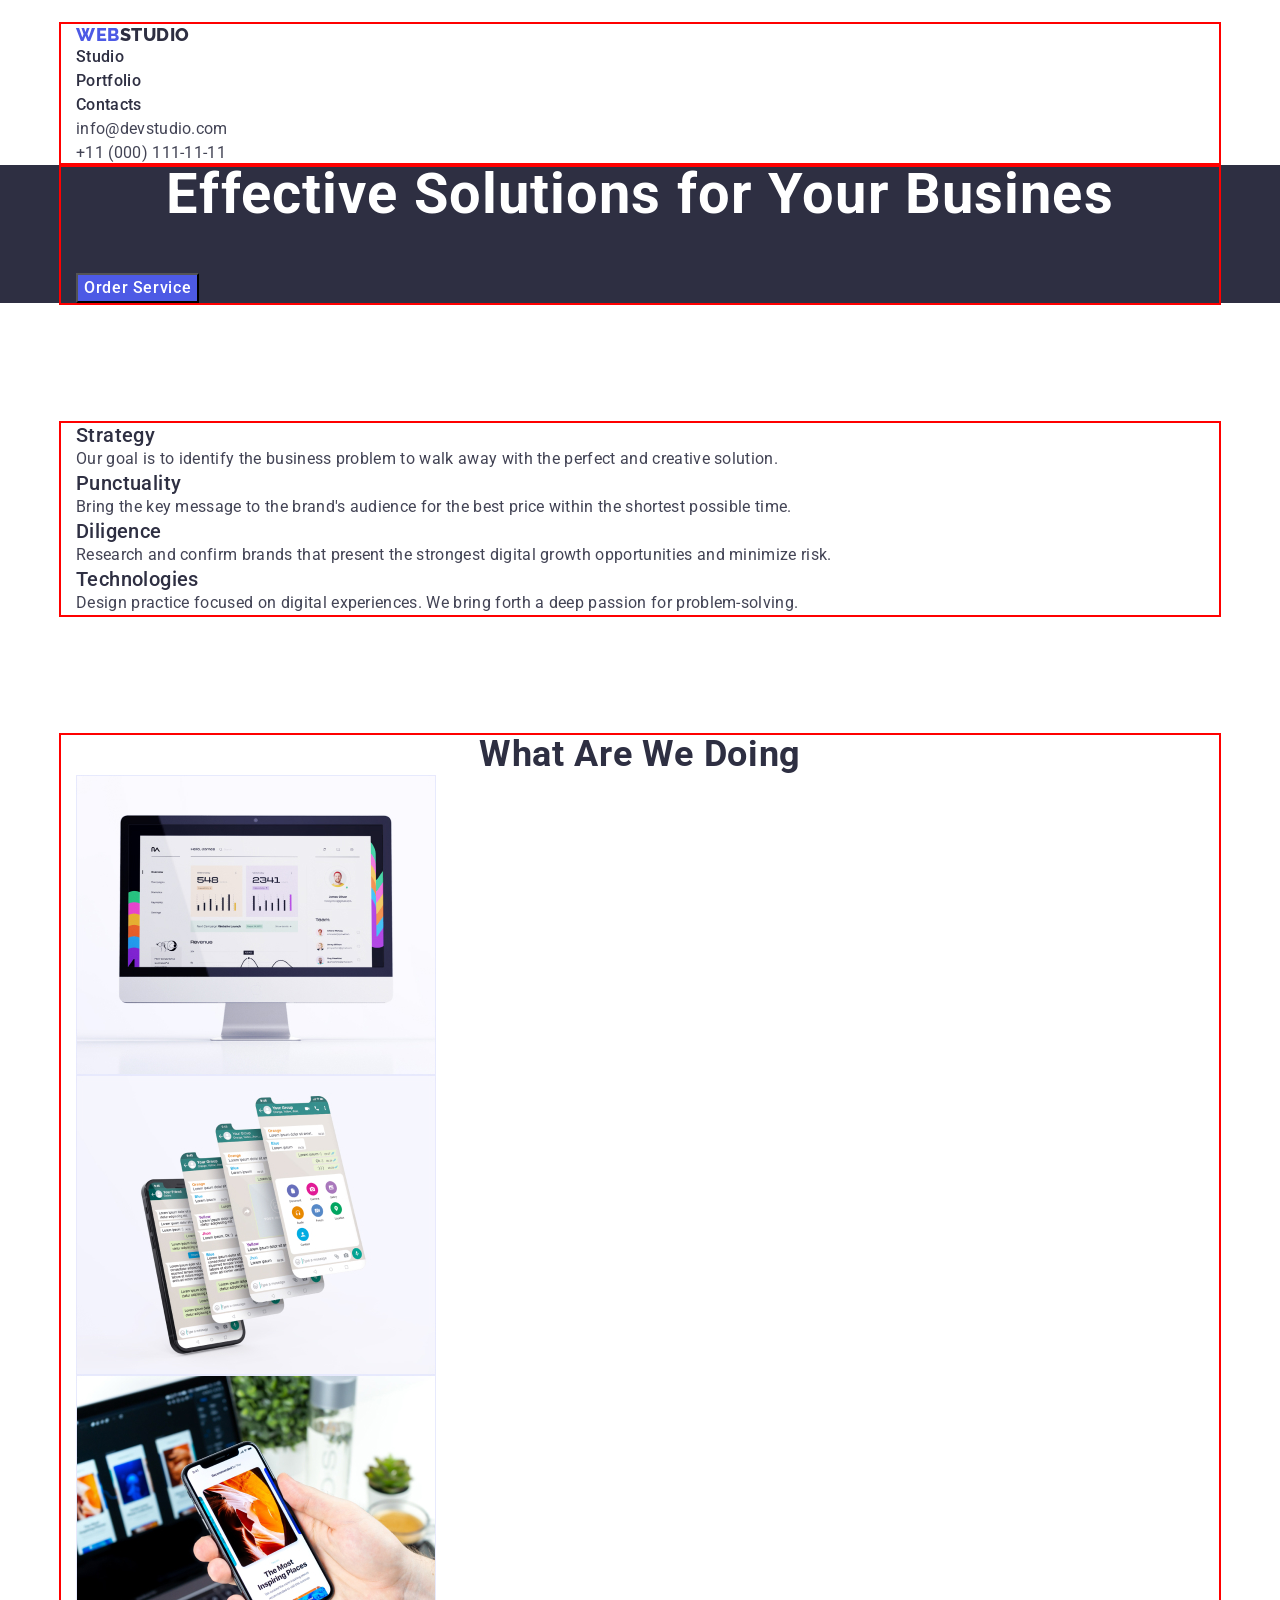
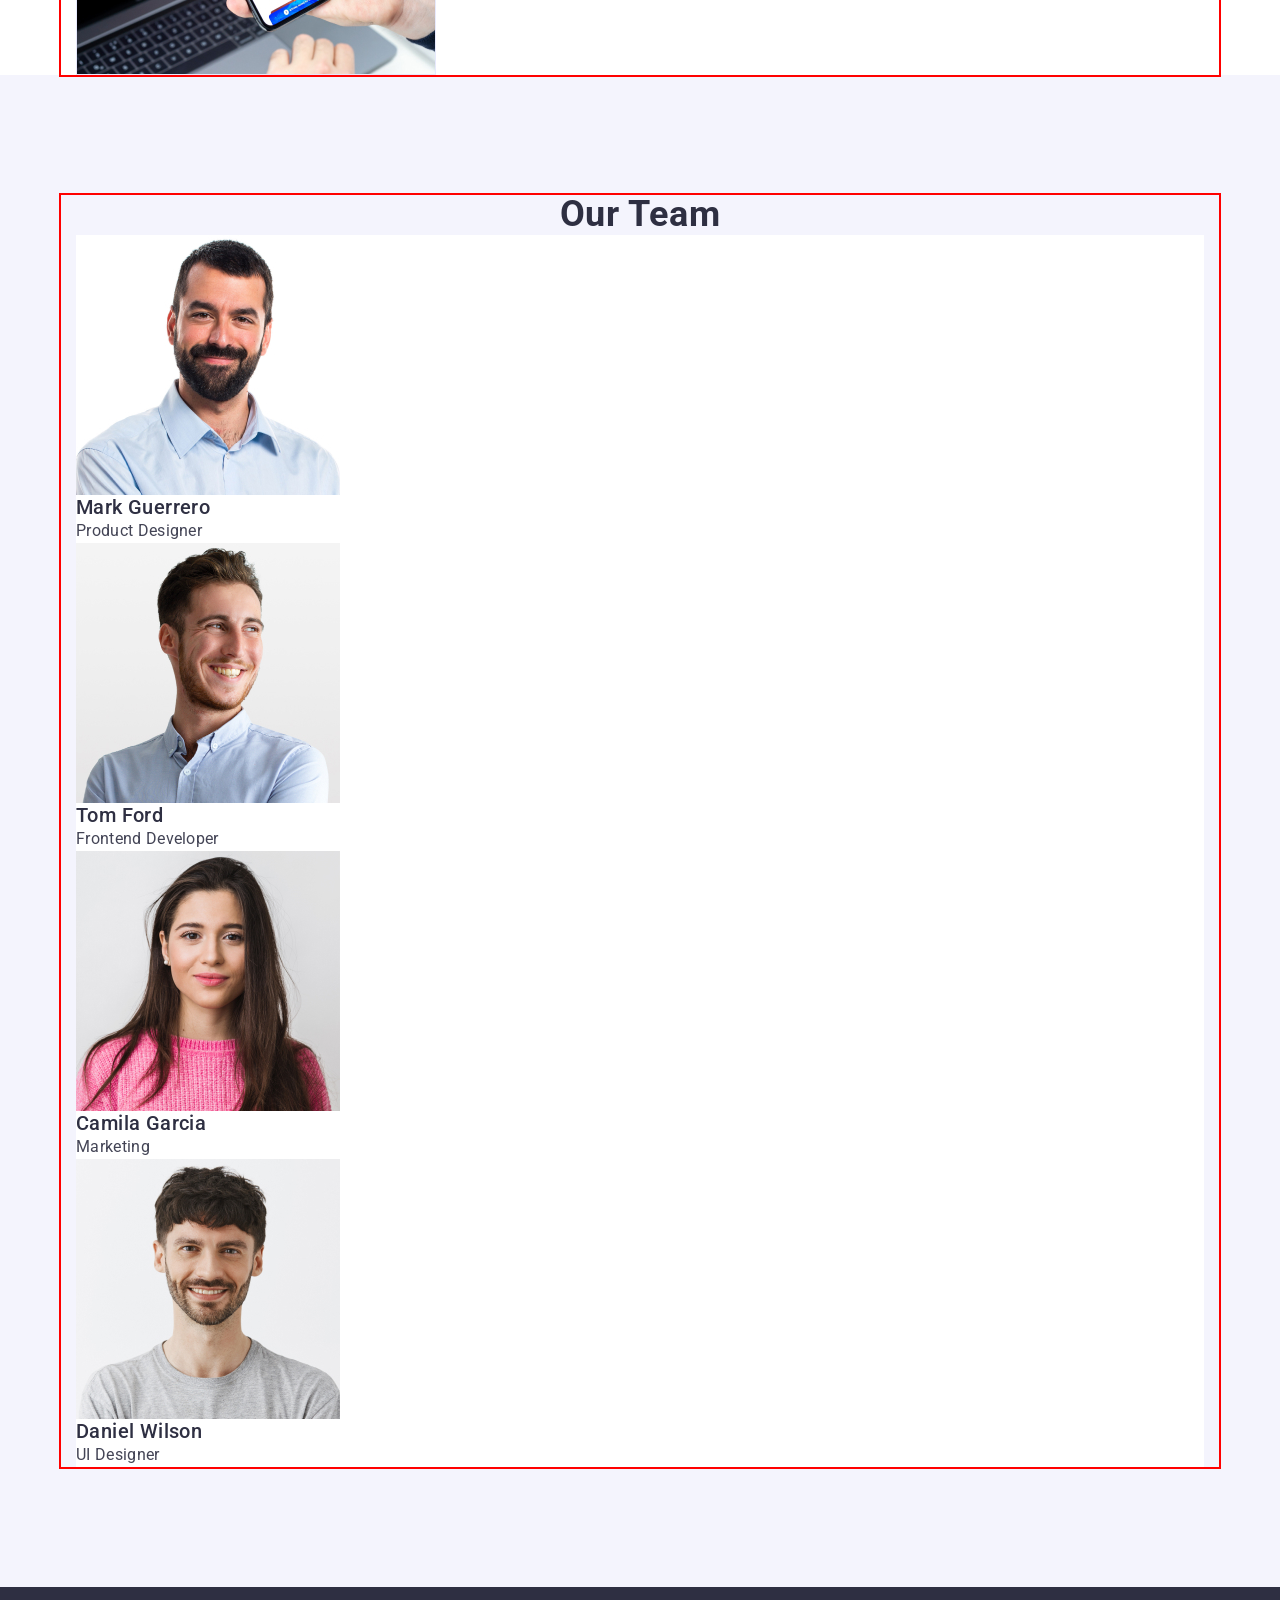
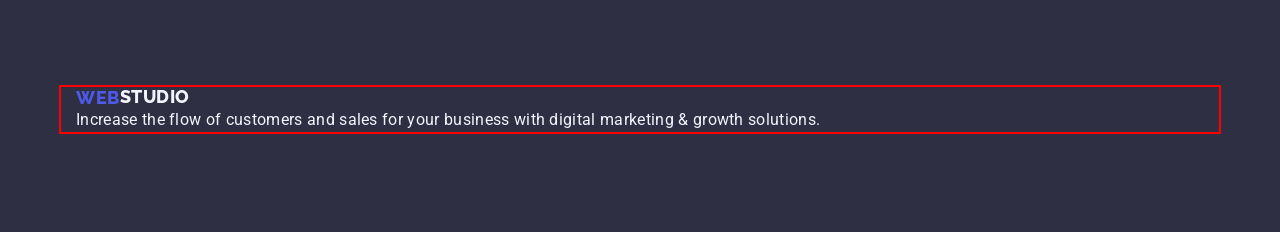
<file: index.html>
<!DOCTYPE html>
<html lang="en">
<head>
    <meta charset="UTF-8">
    <meta http-equiv="X-UA-Compatible" content="IE=edge">
    <meta name="viewport" content="width=device-width, initial-scale=1.0">
    <link rel="preconnect" href="https://fonts.googleapis.com">
    <link rel="preconnect" href="https://fonts.gstatic.com" crossorigin>
    <link href="https://fonts.googleapis.com/css2?family=Raleway:wght@800&family=Roboto:wght@400;500;700;900&display=swap" rel="stylesheet">
    <link rel="stylesheet" href="https://cdnjs.cloudflare.com/ajax/libs/modern-normalize/1.1.0/modern-normalize.min.css" integrity="sha512-wpPYUAdjBVSE4KJnH1VR1HeZfpl1ub8YT/NKx4PuQ5NmX2tKuGu6U/JRp5y+Y8XG2tV+wKQpNHVUX03MfMFn9Q==" crossorigin="anonymous" referrerpolicy="no-referrer" />

    <link rel="stylesheet" href="css/styles.css">

    <title>webstudio</title>
</head>



<body>


<!-- header -->
    
    <header class="header">
         <div class="container"> 
            <nav>
                <a href="#" class="header-logo link">WEB <span class="header-logo-span ">Studio</span></a>


                <ul class="nav link list ">
                    <li><a href="./index.html" class="nav-text-header link list ">Studio</a></li>
                    <li><a href="./portfolio.html" class="nav-text-header link list">Portfolio</a></li>
                    <li><a href="" class="nav-text-header link list">Contacts</a></li>
                </ul>
        


            </nav>
                <address class="contacts list link">
                    <ul class="contacts-nav list link">
                    <li><a href="#"  class="contacts-item link"   >info@devstudio.com</a></li>
                <li><a href="#" class="contacts-item link" >+11 (000) 111-11-11</a></li>   
                </ul>
                </address>
        </div> 
    </header>
            
<!-- header -->



    <main>

<!-- 1 section -->
        <section class="first-section"> 
        <div class="container">   
            <h1 class="header-main">Effective Solutions
                    for Your Busines</h1> 

            <button type="button" class="header-btn">Order Service</button>
        </div>
        </section>

<!--  -->


<!-- 2 section -->
        <section class="second-section list" >
            <div class="container">
                    <h2 class="title-second-section" hidden> Next list</h2>
                <ul class="main-list list">
                <li>
                    
                    <h3 class="main-list-title">Strategy</h3>
                    <p class="main-list-paragraf">Our goal is to identify the business
                        problem to walk away with the perfect and creative solution.</p>
                </li>
                <li>
                
                    <h3 class="main-list-title">Punctuality</h3>
                    <p class="main-list-paragraf">Bring the key message to the brand's audience for the best price within the shortest possible time.</p>
                </li>
                <li>
                
                    
                    <h3 class="main-list-title">Diligence</h3>
                    <p class="main-list-paragraf">Research and confirm brands that present the strongest digital growth opportunities and minimize risk.</p>
                </li>
                <li>
                
                    
                    
                    <h3 class="main-list-title">Technologies</h3>
                    <p class="main-list-paragraf">Design practice focused on digital experiences. We bring forth a deep passion for problem-solving.</p>
                </li>
                </ul>
            </div>
        </section>
        <!--  2 section -->


<!-- 3 section -->

            <section class="three-section list ">
                <div class="container">
                    <h2 class="title-section-three list" >What are we doing</h2>
                    <ul class="three-section-img list">
                        <li> <img src="./image/Rectangle71.jpg" alt="Technologies" width="360" height="300"> </li>                 
                        <li><img src="./image/Rectangle71(1).jpg" alt="Technologies" width="360" height="300"> </li>            
                        <li> <img src="./image/Rectangle71(2).jpg" alt="Technologies" width="360" height="300"> </li>
                    </ul>
                </div>
            </section>

<!--  3 section -->



<!-- section 4 -->

    <section class="team">
        <div class="container">
            <h2 class="team-title"> Our Team</h2>
            <ul class="taem-list list">
                <li class="person">
                    <img src="./image/img.jpg" alt="photo people" width="264" height="260">
                <h3 class="main-photo-text">Mark Guerrero</h3>
                    <p class="second-text">Product Designer</p>
                </li>
                <li class="person">
                    <img src="./image/img(1).jpg" alt="photo people" width="264" height="260">
                    <h3 class="main-photo-text">Tom Ford</h3>
                    <p class="second-text">Frontend Developer</p>
                </li>
                <li class="person">
                    <img src="./image/img(2).jpg" alt="photo people" width="264" height="260">
                    <h3 class="main-photo-text">Camila Garcia</h3>
                    <p class="second-text">Marketing</p>
                </li>
                <li class="person">
                    <img src="./image/img(3).jpg" alt="photo people" width="264" height="260">           
                    <h3 class="main-photo-text">Daniel Wilson</h3>
                    <p class="second-text">UI Designer</p>
                </li>
            </ul>
        </div>
    </section>

<!-- section 4 -->
    </main>


    <footer class=" footers">
        <div class="container">
            <a href="#" class="header-logo link">WEB <span class="footer-studio link">Studio</span></a>
            <p class="footer-text">Increase the flow of customers and sales for your business with digital marketing & growth solutions.</p>
        </div>
    </footer>


</body>
</html>
</file>
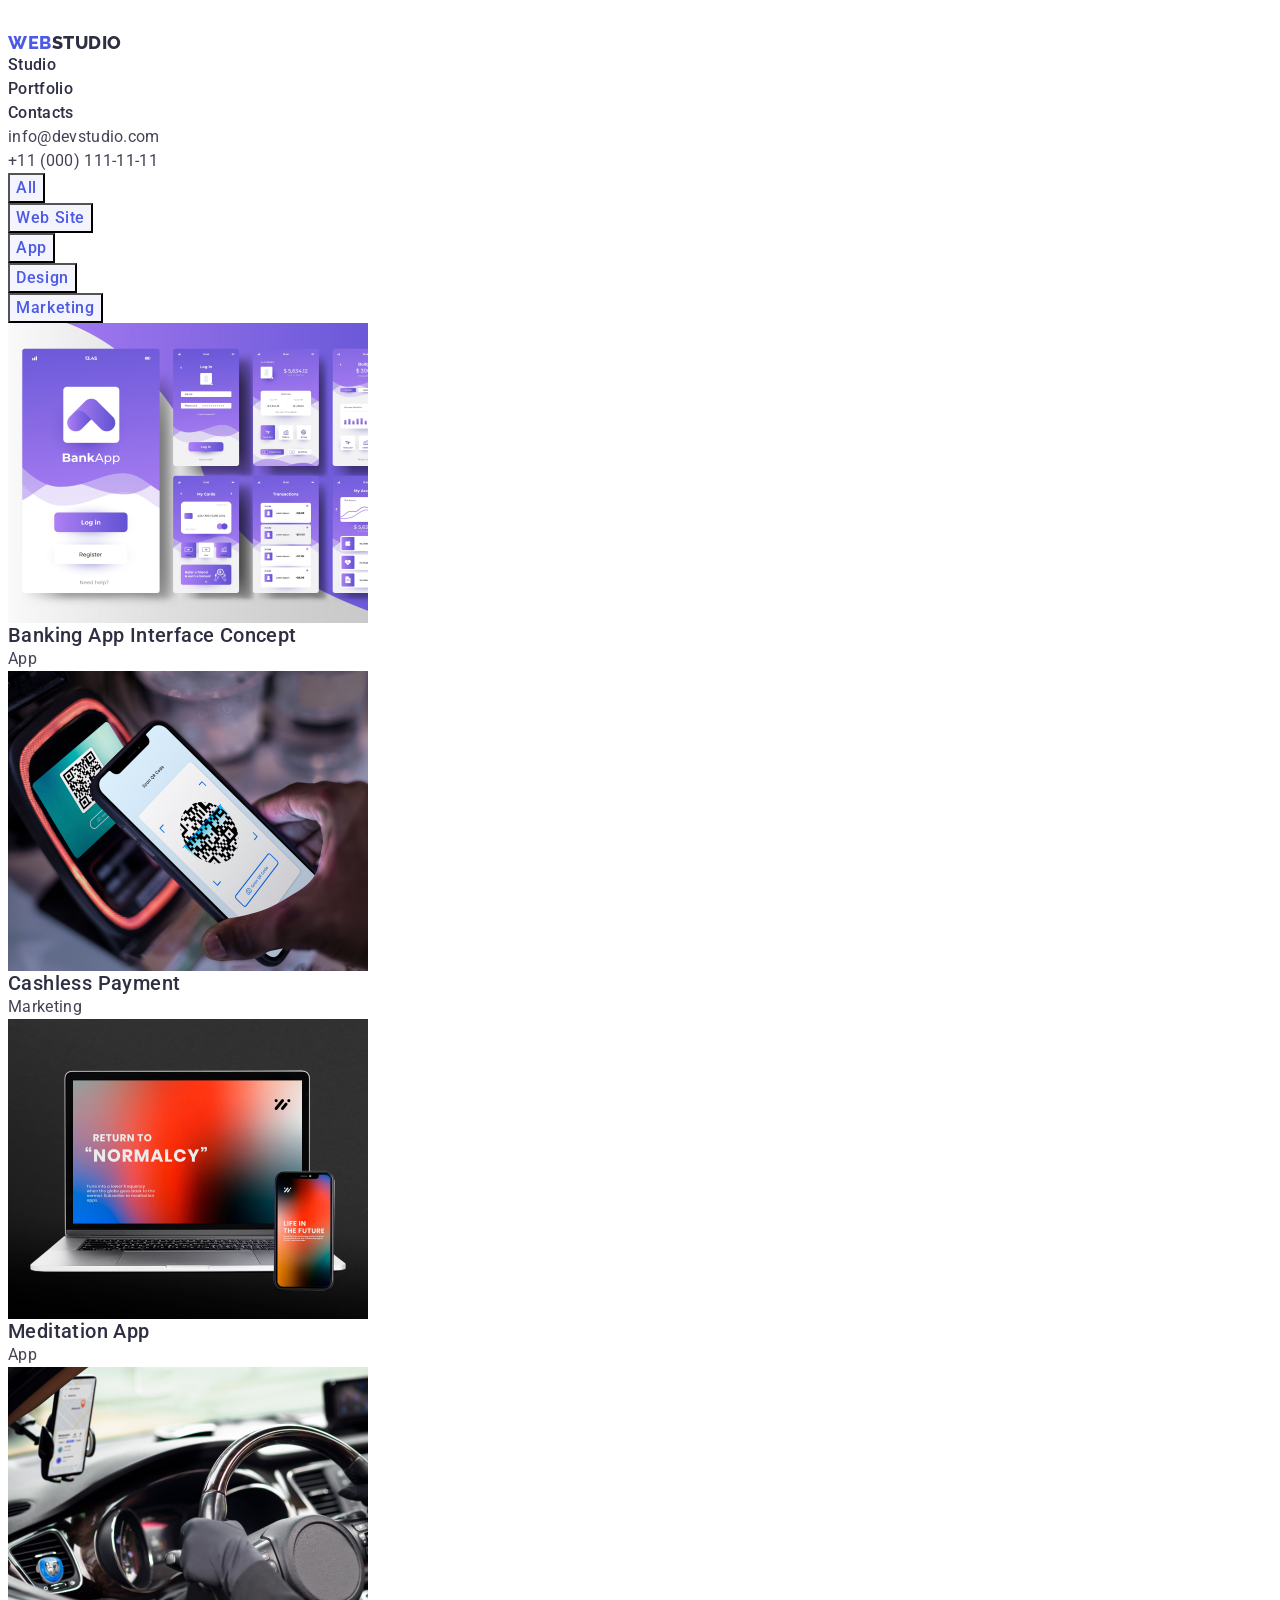
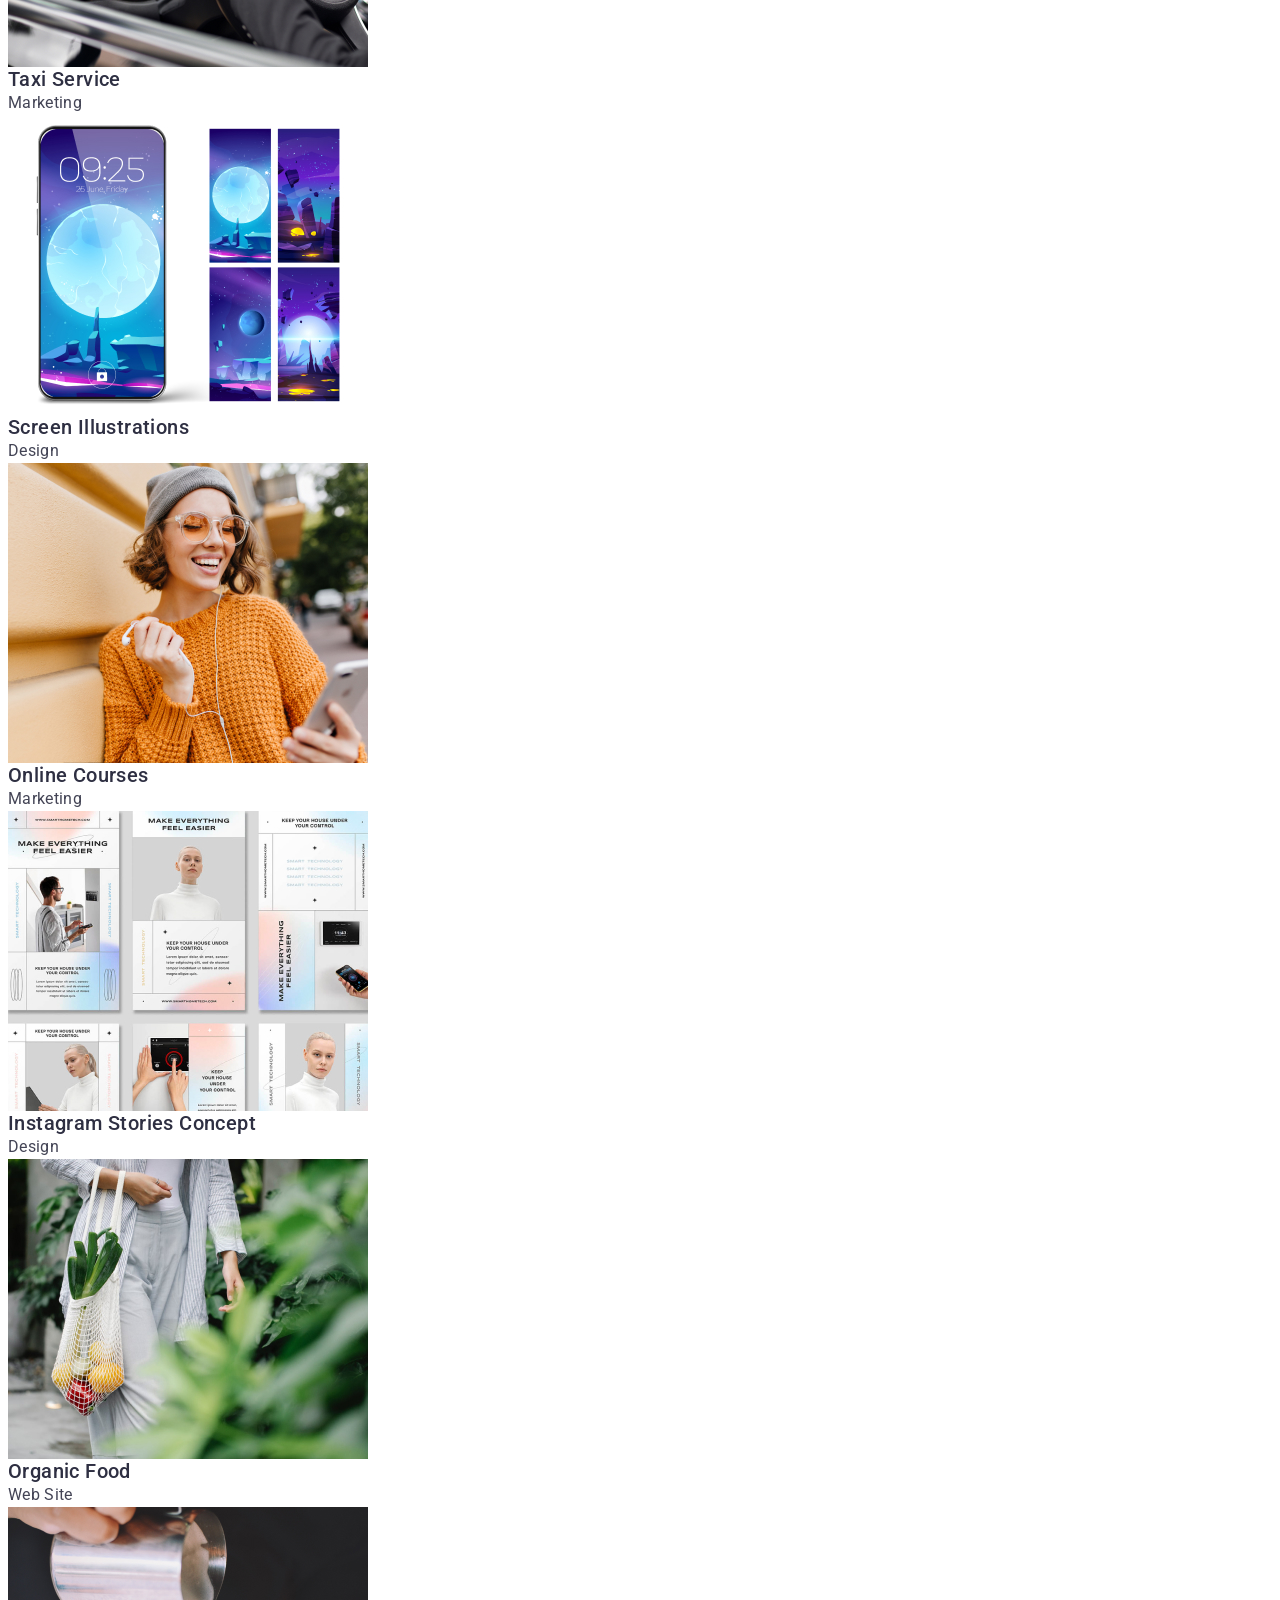
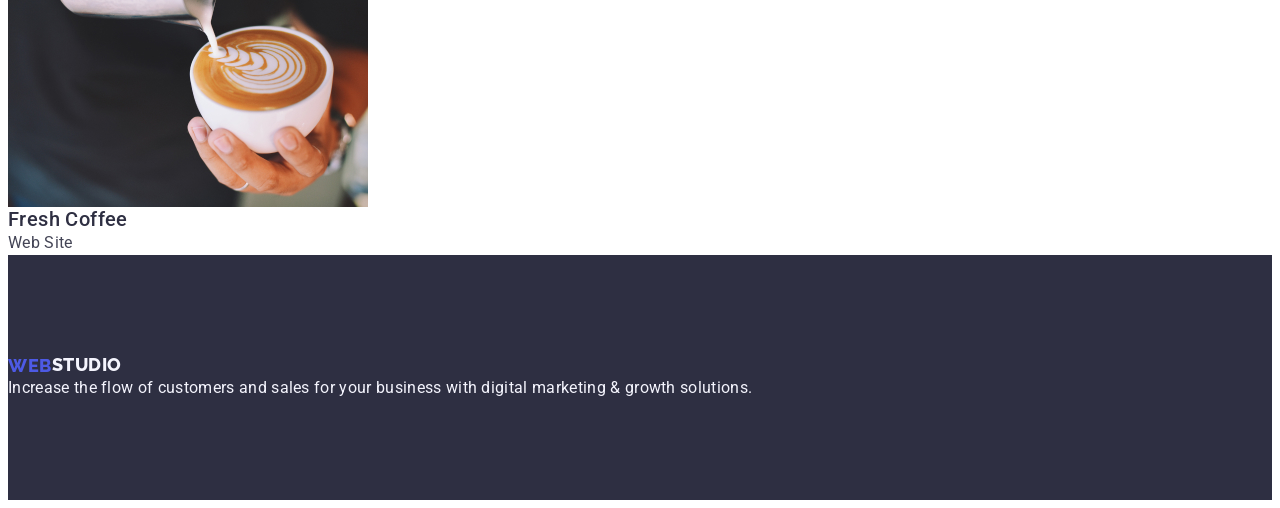
<file: portfolio.html>
<!DOCTYPE html>
<html lang="en">
<head>
    <meta charset="UTF-8">
    <meta http-equiv="X-UA-Compatible" content="IE=edge">
    <meta name="viewport" content="width=device-width, initial-scale=1.0">
    
    <link rel="preconnect" href="https://fonts.googleapis.com">
    <link rel="preconnect" href="https://fonts.gstatic.com" crossorigin>
    <link href="https://fonts.googleapis.com/css2?family=Raleway:wght@800&family=Roboto:wght@400;500;700;900&display=swap" rel="stylesheet">
    <link rel="stylesheet" href="css/styles.css">

    <title>Document</title>
</head>
<body>
   
    <header class="header">
        <nav>
            <a href="#" class="header-logo link">WEB <span class="header-logo-span ">Studio</span></a>

            <ul class="nav link list ">
                <li><a href="./index.html" class="nav-text-header link list ">Studio</a></li>
                <li><a href="./portfolio.html" class="nav-text-header link list">Portfolio</a></li>
                <li><a href="" class="nav-text-header link list">Contacts</a></li>
            </ul>
     
        </nav>

        <address class="contacts list link">
            <ul class="contacts-nav list link">
            <li><a href="#"  class="contacts-item link"   >info@devstudio.com</a></li>
         <li><a href="#" class="contacts-item link" >+11 (000) 111-11-11</a></li>   
        </ul>
        </address>
    </header>






<main>

    <section class="portfolio-button list">
            <h1 hidden>Portfolio </h1>


        <ul class="portfolio-button-text list">
            <li  class="portfolio-button-items list"> 
                <button class="header-link" type="button"  >All</button>
            </li>


            <li class="portfolio-button-items list"> 
                <button class="header-link" type="button">Web Site</button>
            </li>

            <li class="portfolio-button-items list">
                 <button class="header-link" type="button">App</button>
            </li>

            <li class="portfolio-button-items list"> 
                <button class="header-link" type="button">Design</button>
            </li>

            <li class="portfolio-button-items list"> 
                <button class="header-link" type="button">Marketing</button>
            </li>
        </ul>
   



<!-- photo -->

        <ul class="portfolio-button-text list" >

            <li class="row-one list">
              <a class="pictures-link link " href="#"> <img src="./images/portfolio1.jpg" alt="photorow1" width="360" height="300">
                <h2 class="main-photo-text title">Banking App Interface Concept</h2>
                <p class="second-text">App</p></a> 
            </li>
            <li class="row-one list">
               <a class="pictures-link link " href="#"> <img src="./images/portfolio2.jpg" alt="photorow2" width="360" height="300">
                <h2 class="main-photo-text title">Cashless Payment</h2>
                <p class="second-text">Marketing</p></a>
            </li>
            <li class="row-one list">
           <a class="pictures-link link " href="#">  <img src="./images/portfolio3.jpg" alt="photorow3" width="360" height="300">
                <h2 class="main-photo-text title">Meditation App</h2>
                <p class="second-text">App</p></a> 
            </li>
        
    

            <li class="row-one list">
             <a class="pictures-link link " href="#">   <img src="./images/portfolio4.jpg" alt="photorow4" width="360" height="300">
                <h2 class="main-photo-text title">Taxi Service</h2>
                <p class="second-text">Marketing</p></a>
            </li>
            <li class="row-one list">
             <a class="pictures-link link " href="#">   <img src="./images/portfolio5.jpg" alt="photorow5" width="360" height="300">
                <h2 class="main-photo-text title">Screen Illustrations</h2>
                <p class="second-text">Design</p></a>
            </li>
            <li class="row-one list">
            <a class="pictures-link link " href="#">   <img src="./images/portfolio6.jpg" alt="photorow6" width="360" height="300">
                <h2 class="main-photo-text title">Online Courses</h2>
                <p class="second-text">Marketing</p></a> 
            </li>
        
   
  
       
            <li class="row-t-one list">
              <a class="pictures-link link " href="#"> <img src="./images/portfolio7.jpg" alt="photorow7" width="360" height="300"> 
                <h2 class="main-photo-text title">Instagram Stories Concept</h2>
                <p class="second-text">Design</p></a>
            </li>
            <li class="row-t-one list">
              <a class="pictures-link link " href="#"> <img src="./images/portfolio8.jpg" alt="photorow8" width="360" height="300">
                <h2 class="main-photo-text title">Organic Food</h2>
                <p class="second-text">Web Site</p></a> 
            </li>
            <li class="row-t-one list">
             <a class="pictures-link link " href="#">  <img src="./images/portfolio9.jpg" alt="photorow9" width="360" height="300">
                <h2 class="main-photo-text title">Fresh Coffee</h2>
                <p class="second-text">Web Site</p></a> 
            </li>
        </ul>
    </section>
</main>

 <footer class=" footers">
        <a href="#" class="header-logo link">WEB <span class="footer-studio link">Studio</span></a>



        <p class="footer-text">Increase the flow of customers and sales for your business with digital marketing & growth solutions.</p>
    </footer>

</body>
</html>
</file>
<file: css/styles.css>
/* між сусідніми елементами margin в li */



:root { 
    --main-title-color: #ffffff;
    --second-title-color:#2E2F42;
    --three-title-color:#434455;
    --four-title-color:#404bbf;
    --five-title-color:#F4F4FD;
    --six-title-color:#4D5AE5;
}


body{
    font-family:  'Roboto',  sans-serif;
    color:var(--three-title-color);
    background-color:var(--main-title-color);
}


.container {
    width: 1158px;
    padding-left: 15px;
    padding-right: 15px;
    margin: 0 auto;
    outline: 2px solid red;
}


p,
h1,
h2,
h3,
h4,
h5,
h6 {
margin:0;
}



ul {
    margin: 0;
    padding-left: 0;
}

address {
    font-style: normal;
}

button{
 cursor: pointer;
}



img {
    display: block;
}



.link {
    text-decoration: none;
}


.list {
list-style: none;
}


.header {
    font-family: "Raleway", sans-serif;
    padding-top: 24px;
}

.header-link:is(:hover, :focus) {
    background-color:var(--four-title-color);
    color:var(--main-title-color);
}


.header-link {
cursor: pointer;
font-weight: 500;
font-size: 16px;
line-height: 1.5;
display: flex;
align-items: center;
text-align: center;
letter-spacing: 0.04em;
color: var(--six-title-color);
font-family: "Roboto", sans-serif;
background-color:var(--five-title-color);
}



.header-logo  {
font-weight: 800;
font-size: 18px;
line-height: 1.17;
display: flex;
align-items: center;
letter-spacing: 0.03em;
text-transform: uppercase;
color: var(--six-title-color);
font-family: "Raleway", sans-serif;
}




.header-logo-span  {
    font-weight: 800;
    font-size: 18px;
    line-height: 1.17;
    display: flex;
    align-items: center;
    letter-spacing: 0.03em;
    text-transform: uppercase;
    color: #2e2f42;
    font-family: "Raleway", sans-serif;
}

.nav-text-header  {
    font-weight: 500;
    font-size: 16px;
    line-height: 1.5;
    letter-spacing: 0.02em;
    color: #2e2f42;
    font-family: 'Roboto';
}



.nav-text-header:is(:hover, :focus){
    color: var(--four-title-color);
}


.nav  {
    font-weight: 500;
    font-size: 16px;
    line-height: 1.5;
    letter-spacing: 0.02em;
    color:var(--second-title-color);
    }
    


.address {
    font-style: normal; 
}




.nav:is(:hover, :focus) {
    color:var(--four-title-color); 
}



.contacts {
font-family: 'Roboto';
font-style: normal;
font-weight: 400;
font-size: 16px;
line-height: 1.5;
letter-spacing: 0.02em;
color: var(--three-title-color);
}

.contacts-item {
font-style: normal;
font-weight: 400;
font-size: 16px;
line-height: 1.5;
letter-spacing: 0.02em;
color: var(--three-title-color);
}

.contacts-item:is(:hover, :focus) {
color:var(--four-title-color);
}

.first-section {
    background-color:  var(--second-title-color); 
}

.header-main {
    font-size: 56px;
    line-height: 1.07;
    text-align: center;
    letter-spacing: 0.02em;
    color: var(--main-title-color);
    margin-bottom: 48px;
}

.header-btn {
    background-color: var(--six-title-color);
    font-family: "Roboto", sans-serif;
    font-weight: 500;
    font-size: 16px;
    line-height: 1.5;
    letter-spacing: 0.04em;
    color:var(--main-title-color);
    cursor: pointer;
}

.header-btn:is(:hover, :focus){
    background-color: var(--four-title-color);
}

.main-list-title {
    font-weight: 500;
    font-size: 20px;
    line-height: 1.2;
    letter-spacing: 0.02em;
    color: var(--second-title-color);
    
}

.main-list-paragraf{
    font-weight: 400;
    font-size: 16px;
    line-height: 1.5;
    letter-spacing: 0.02em;
    color: var(--three-title-color);
}


.second-section {
    padding-top: 120px;
    padding-bottom: 120px;
}






.title-section-three {
    font-weight: 700;
    font-size: 36px;
    line-height: 1.11;
    text-align: center;
    letter-spacing: 0.02em;
    text-transform: capitalize;
    color: var(--second-title-color);
}



.team {
    background-color: var(--five-title-color);
    padding-top: 120px;
    padding-bottom: 120px;
}

.team-title {
    font-weight: 700;
    font-size: 36px;
    line-height: 1.11;
    text-align: center;
    letter-spacing: 0.02em;
    text-transform: capitalize; 
    color:var(--second-title-color);
}


.taem-list {
    background-color: var(--main-title-color);
}

.person {
    background-color: var(--main-title-color);
}


.portfolio-button-items 
{
font-weight: 500;
font-size: 16px;
line-height: 1.5;
display: flex;
align-items: center;
text-align: center;
letter-spacing: 0.04em;
color:var(--main-title-color);
}


.main-photo-text {
    font-weight: 500;
    font-size: 20px;
    line-height: 1.2;
    letter-spacing: 0.02em;
    color: var(--second-title-color);
}

.second-text {
    font-weight: 400;
    font-size: 16px;
    line-height: 1.5;
    letter-spacing: 0.02em;
    color: var(--three-title-color);
}






.footer-text {
font-weight: 400;
font-size: 16px;
line-height: 1.5;
letter-spacing: 0.02em;
color: var(--five-title-color);
}



.footers {
    background-color: var(--second-title-color);
    padding-top: 100px;
    padding-bottom: 100px;
    }



.footer-studio {
    font-weight: 800;
    font-size: 18px;
    line-height: 1.16;
    display: flex;
    align-items: center;
    letter-spacing: 0.03em;
    text-transform: uppercase;
    color: var(--five-title-color);
}
</file>
